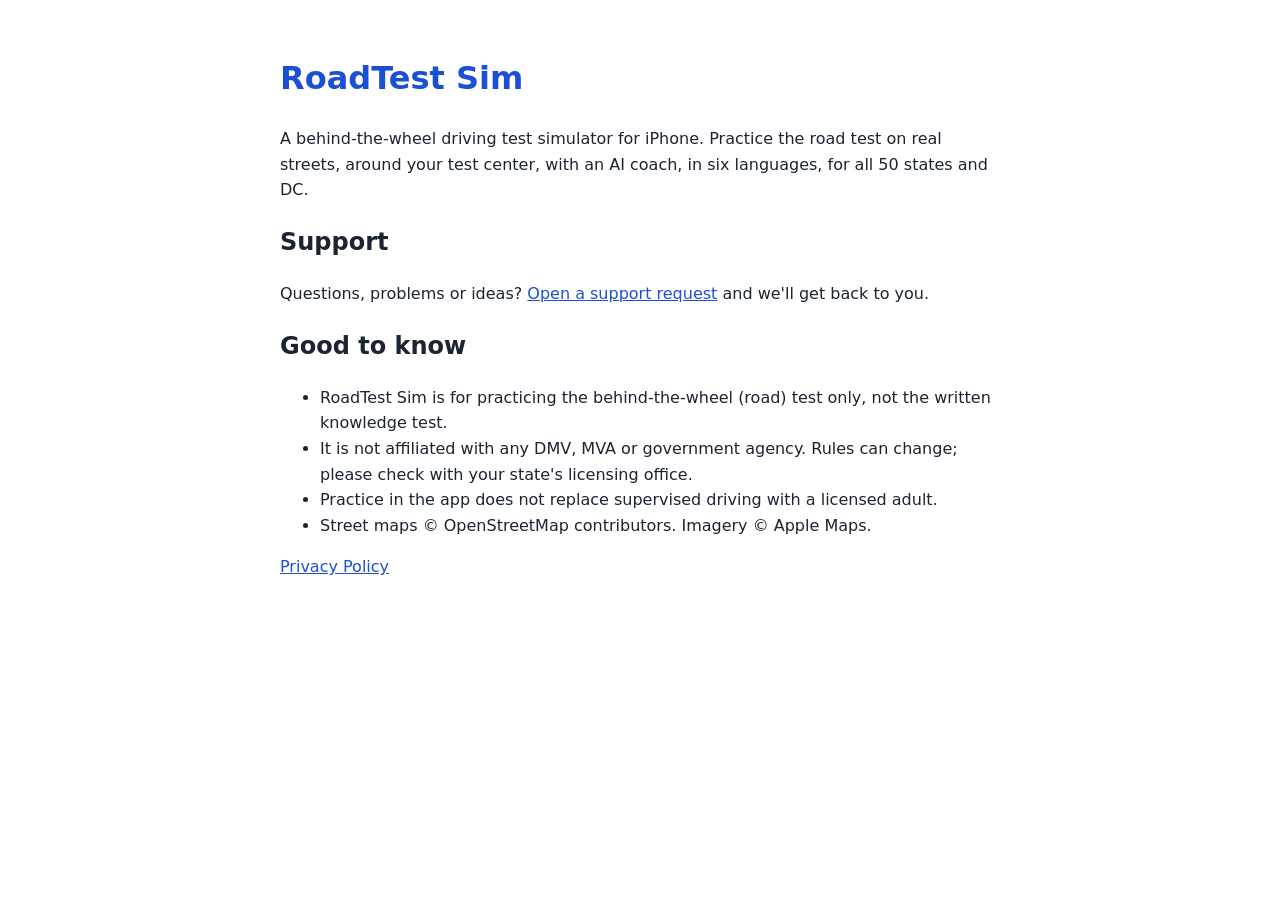
<file: index.html>
<!doctype html><html lang="en"><head><meta charset="utf-8"><meta name="viewport" content="width=device-width,initial-scale=1"><title>RoadTest Sim Support</title><link rel="stylesheet" href="style.css"></head><body>
<h1>RoadTest Sim</h1>
<p>A behind-the-wheel driving test simulator for iPhone. Practice the road test on real streets, around your test center, with an AI coach, in six languages, for all 50 states and DC.</p>
<h2>Support</h2>
<p>Questions, problems or ideas? <a href="https://github.com/Rahimshershah/roadtestsim-site/issues/new">Open a support request</a> and we'll get back to you.</p>
<h2>Good to know</h2>
<ul>
<li>RoadTest Sim is for practicing the behind-the-wheel (road) test only, not the written knowledge test.</li>
<li>It is not affiliated with any DMV, MVA or government agency. Rules can change; please check with your state's licensing office.</li>
<li>Practice in the app does not replace supervised driving with a licensed adult.</li>
<li>Street maps © OpenStreetMap contributors. Imagery © Apple Maps.</li>
</ul>
<p><a href="privacy.html">Privacy Policy</a></p>
</body></html>
</file>
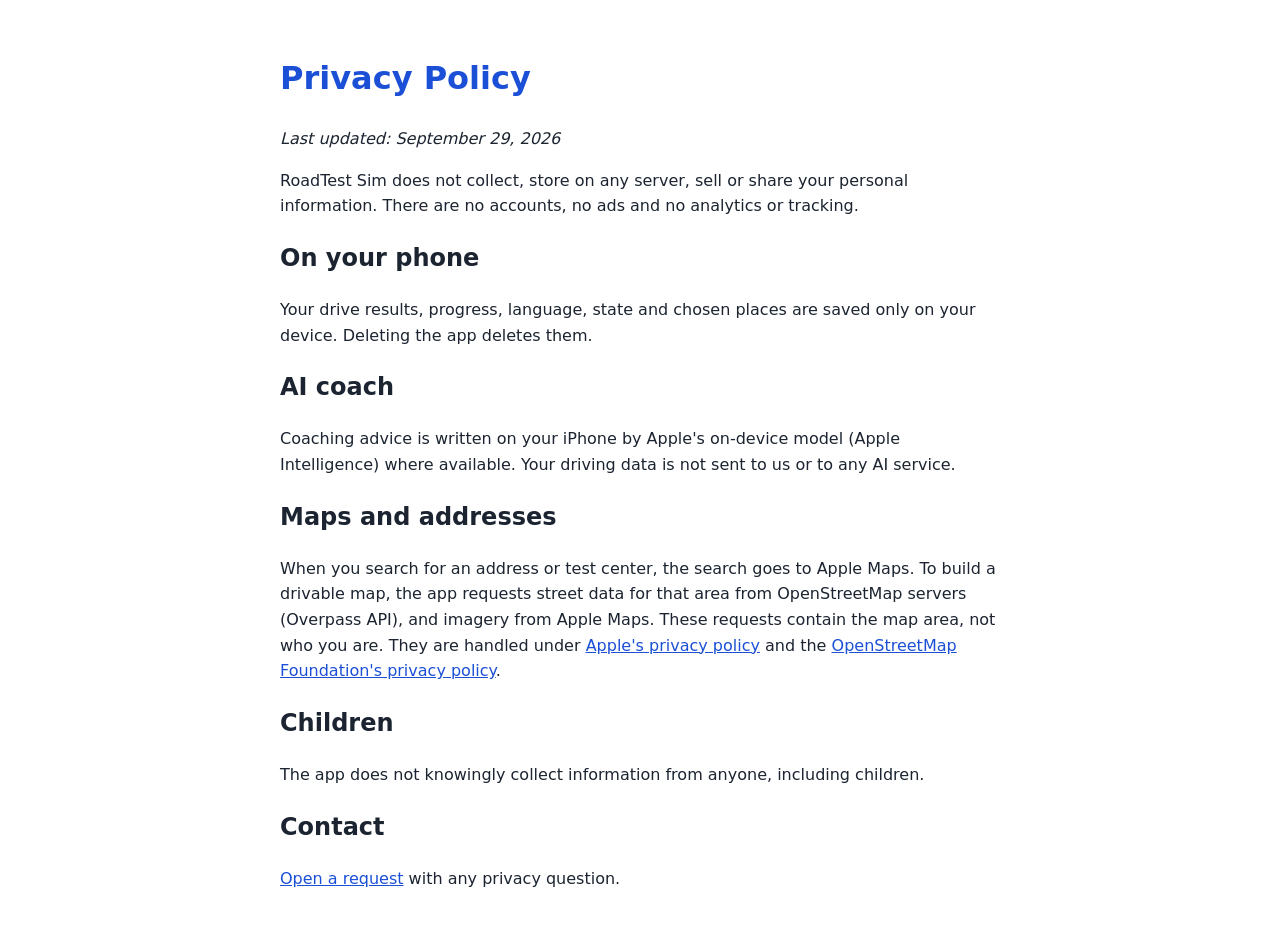
<file: privacy.html>
<!doctype html><html lang="en"><head><meta charset="utf-8"><meta name="viewport" content="width=device-width,initial-scale=1"><title>RoadTest Sim Privacy</title><link rel="stylesheet" href="style.css"></head><body>
<h1>Privacy Policy</h1>
<p><em>Last updated: September 29, 2026</em></p>
<p>RoadTest Sim does not collect, store on any server, sell or share your personal information. There are no accounts, no ads and no analytics or tracking.</p>
<h2>On your phone</h2>
<p>Your drive results, progress, language, state and chosen places are saved only on your device. Deleting the app deletes them.</p>
<h2>AI coach</h2>
<p>Coaching advice is written on your iPhone by Apple's on-device model (Apple Intelligence) where available. Your driving data is not sent to us or to any AI service.</p>
<h2>Maps and addresses</h2>
<p>When you search for an address or test center, the search goes to Apple Maps. To build a drivable map, the app requests street data for that area from OpenStreetMap servers (Overpass API), and imagery from Apple Maps. These requests contain the map area, not who you are. They are handled under <a href="https://www.apple.com/legal/privacy/">Apple's privacy policy</a> and the <a href="https://wiki.osmfoundation.org/wiki/Privacy_Policy">OpenStreetMap Foundation's privacy policy</a>.</p>
<h2>Children</h2>
<p>The app does not knowingly collect information from anyone, including children.</p>
<h2>Contact</h2>
<p><a href="https://github.com/Rahimshershah/roadtestsim-site/issues/new">Open a request</a> with any privacy question.</p>
</body></html>
</file>
<file: style.css>
body{font-family:-apple-system,system-ui,sans-serif;max-width:720px;margin:0 auto;padding:32px 16px;line-height:1.6;color:#1b2430;background:#fff}
h1{color:#1a4fd6}a{color:#1a4fd6}
@media (prefers-color-scheme:dark){body{background:#12161c;color:#e6ebf2}h1,a{color:#7aa7ff}}
</file>
